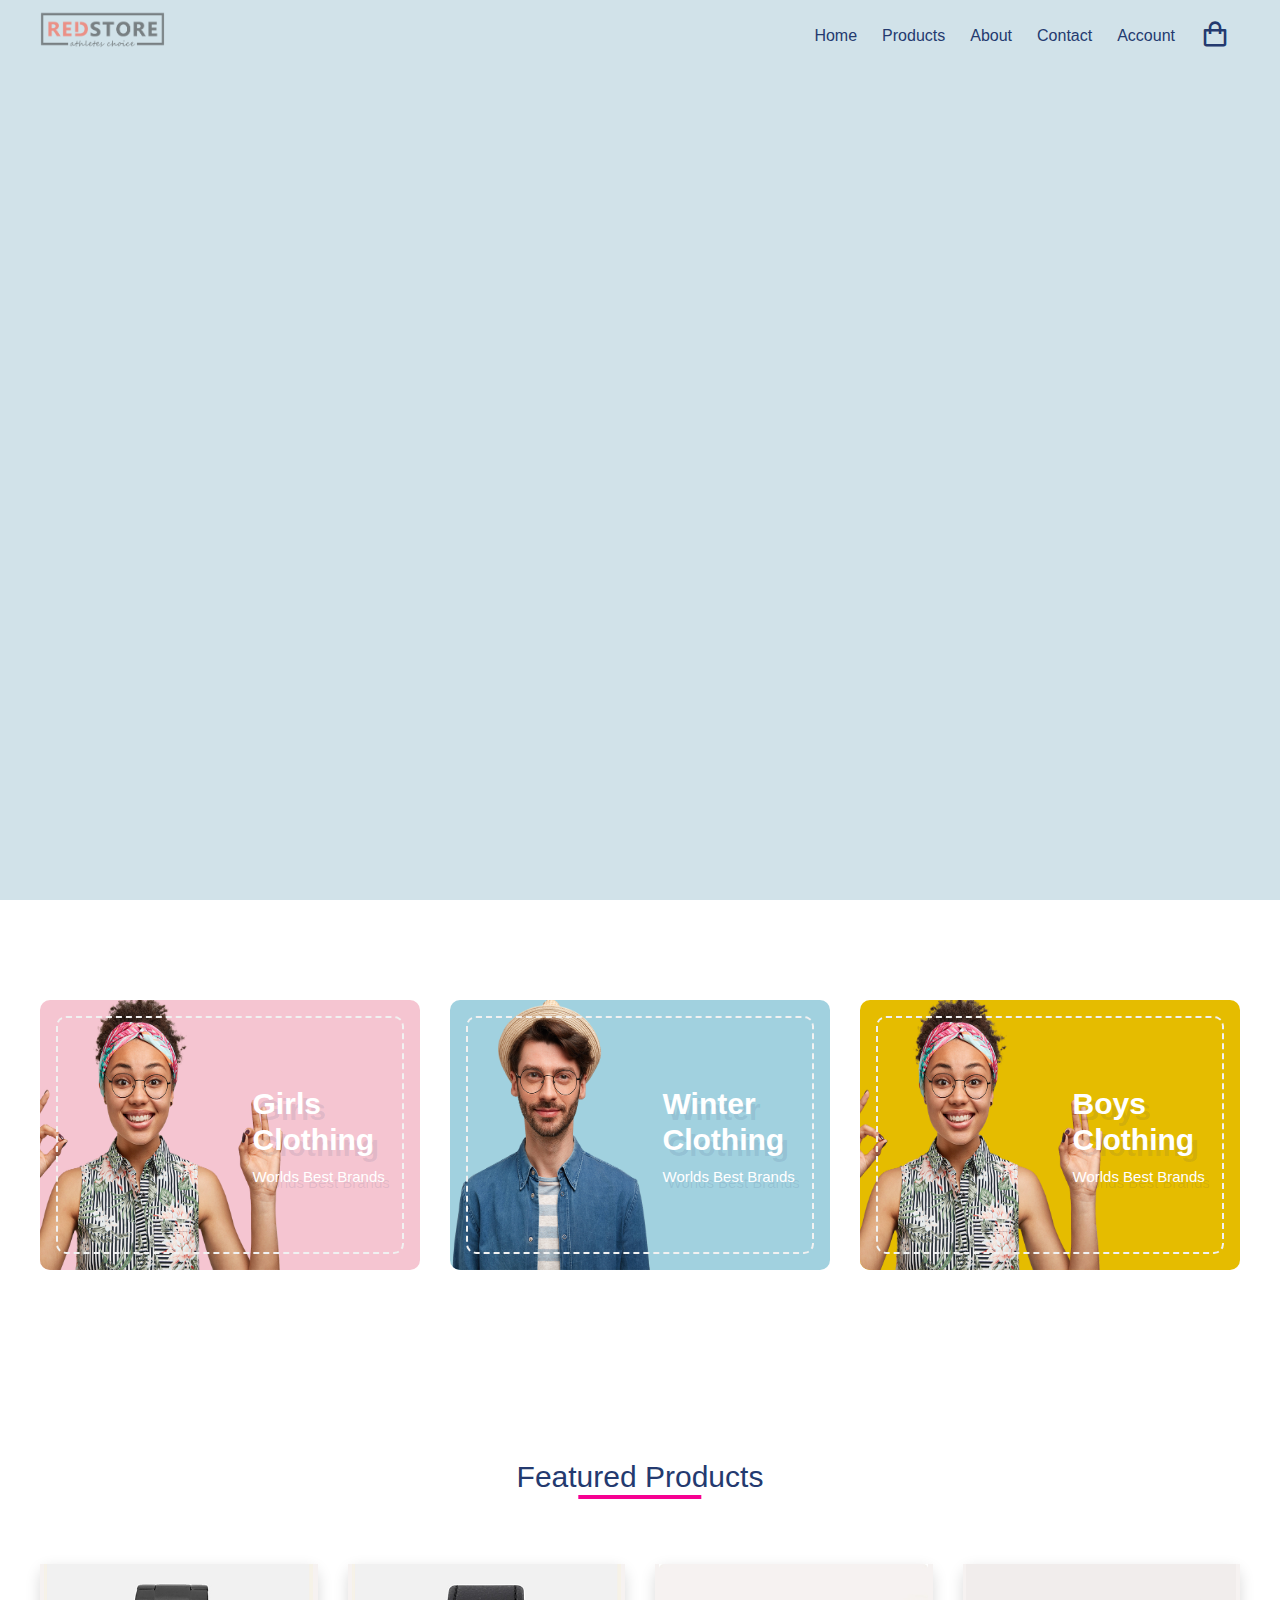
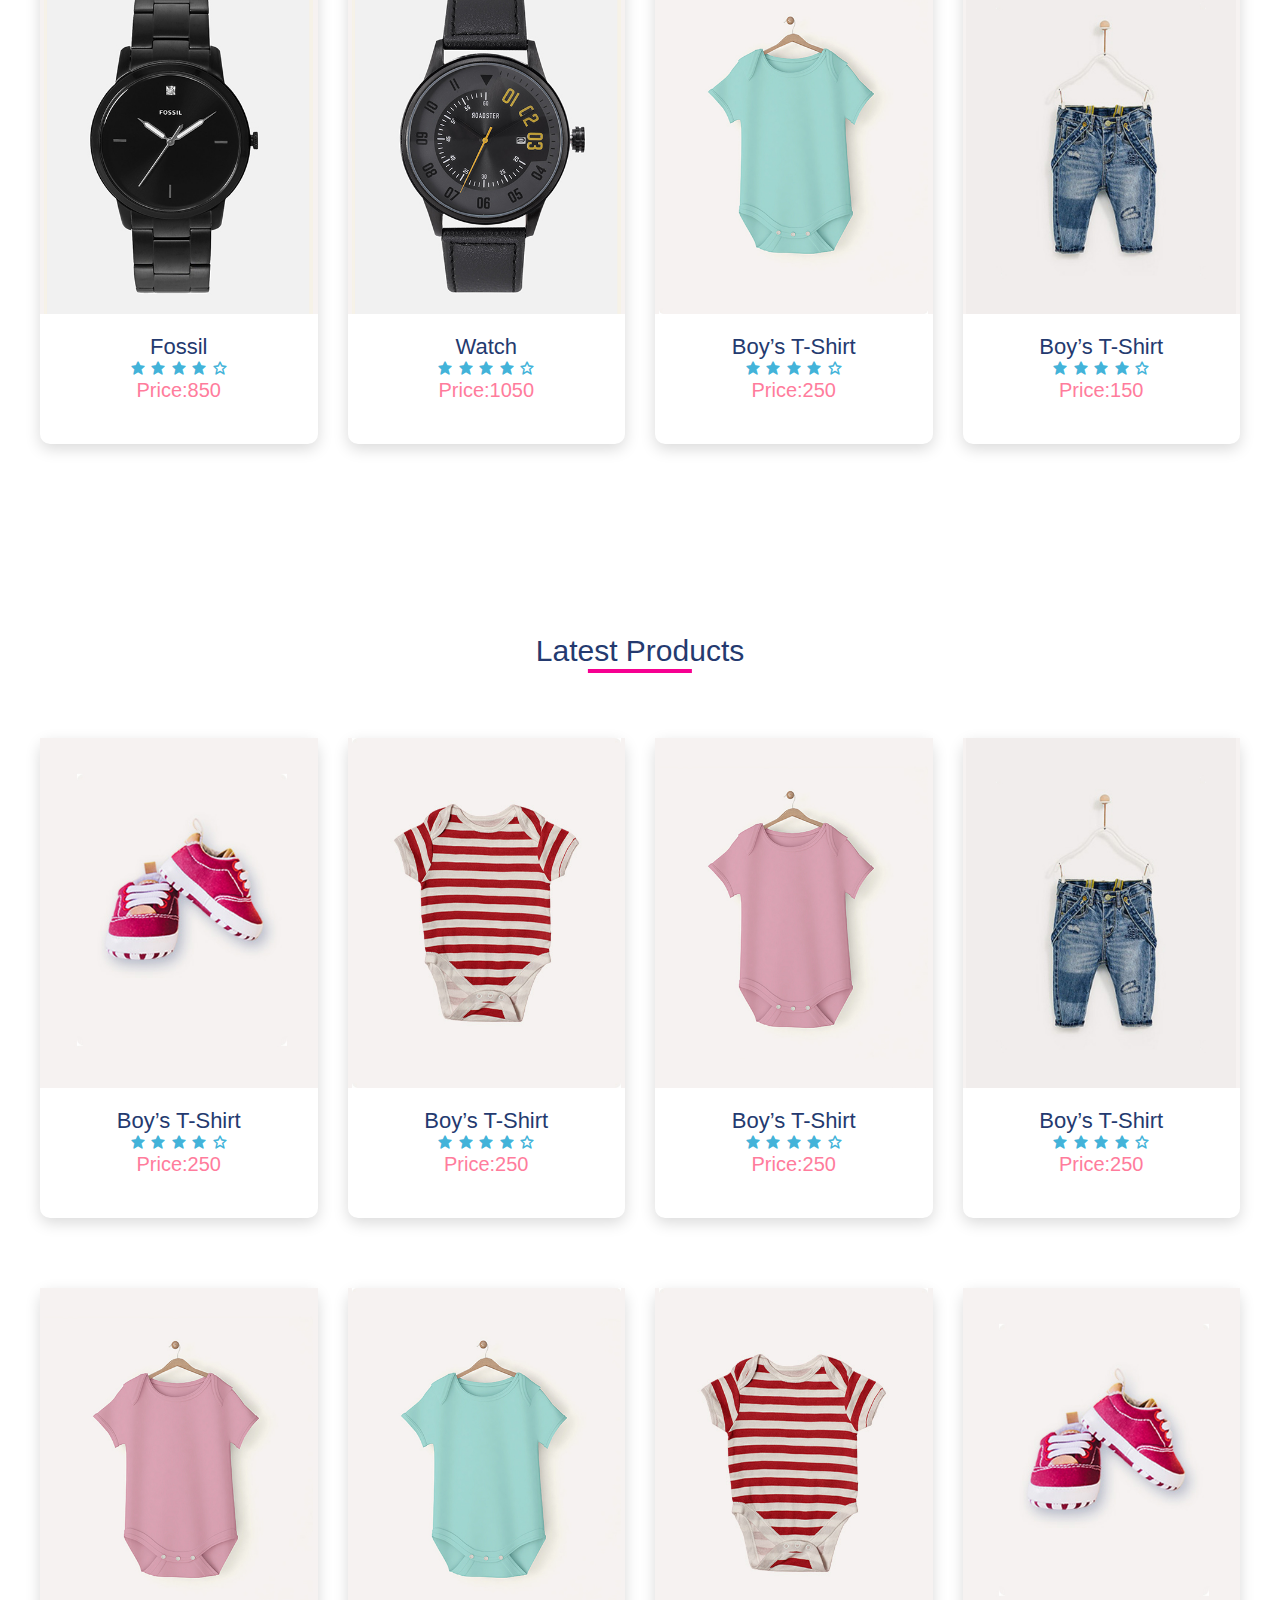
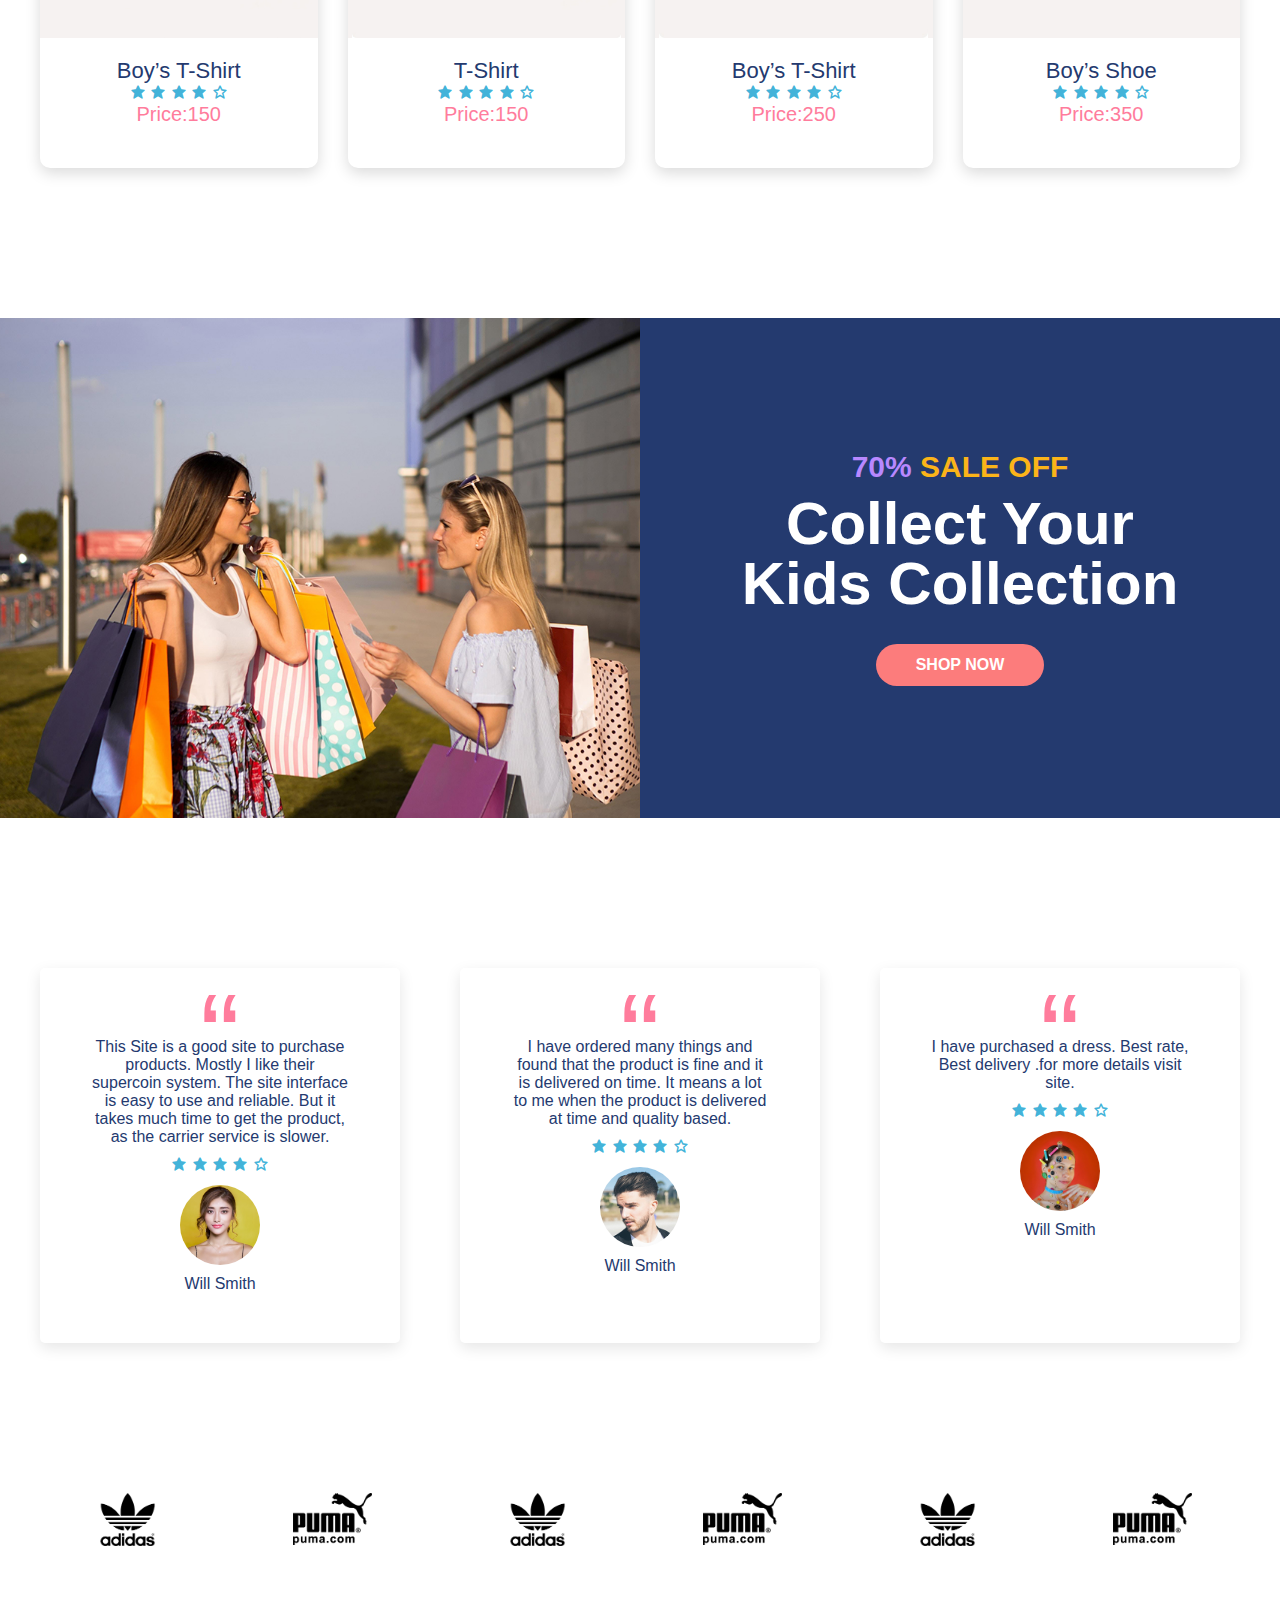
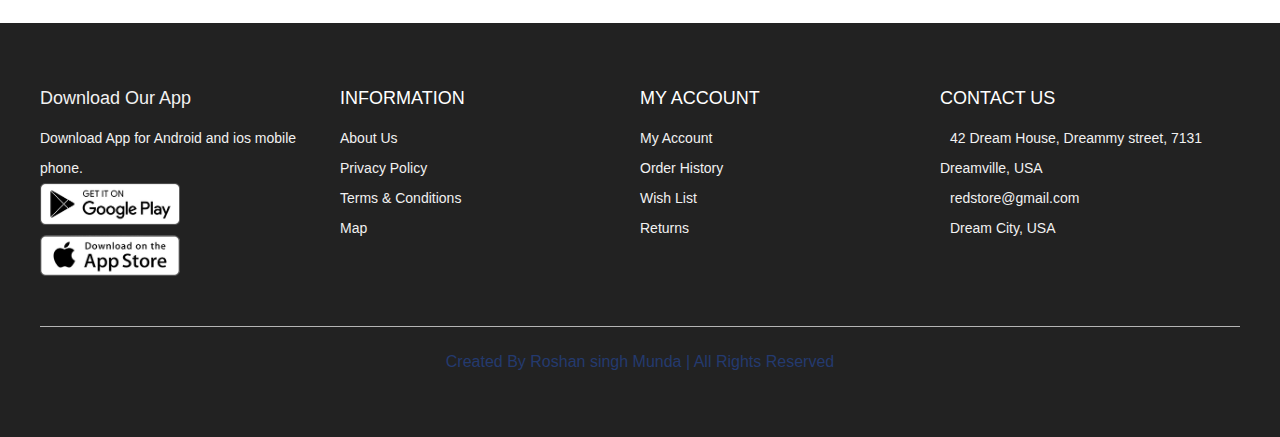
<file: index.html>
<!DOCTYPE html>
<html lang="en">

<head>
  <meta charset="UTF-8" />
  <meta name="viewport" content="width=device-width, initial-scale=1.0" />
  <!-- Favicon -->
  <link rel="shortcut icon" href="./images/favicon.ico" type="image/x-icon">
  <!-- Box icons -->
  <link rel="stylesheet" href="https://cdn.jsdelivr.net/npm/boxicons@latest/css/boxicons.min.css" />

  <!-- Custom StyleSheet -->
  <link rel="stylesheet" href="./css/styles.css" />
  <title>RedStore-Ecommerce Website</title>
</head>

<body>
  <!-- Header -->
  <header id="home" class="header">
    <!-- Navigation -->
    <nav class="nav">
      <div class="navigation container">
        <div class="logo">
          <a href="index.html"><img src="images/logo.png" width="125px"></a>
          
        </div>

        <div class="menu">
          <div class="top-nav">
            <div class="logo">
              <img src="images/logo.png" width="125px">
            </div>
            <div class="close">
              <i class="bx bx-x"></i>
            </div>
          </div>

          <ul class="nav-list">
            <li class="nav-item">
              <a href="#home" class="nav-link scroll-link">Home</a>
            </li>
            <li class="nav-item">
              <a href="product.html" class="nav-link">Products</a>
            </li>
            <li class="nav-item">
              <a href="#about" class="nav-link scroll-link">About</a>
            </li>
            <li class="nav-item">
              <a href="#contact" class="nav-link scroll-link">Contact</a>
            </li>
            <li class="nav-item">
              <a href="#account.html" class="nav-link">Account</a>
            </li>
            <li class="nav-item">
              <a href="cart.html" class="nav-link icon"><i class="bx bx-shopping-bag"></i></a>
            </li>
          </ul>
        </div>

        <a href="cart.html" class="cart-icon">
          <i class="bx bx-shopping-bag"></i>
        </a>

        <div class="hamburger">
          <i class="bx bx-menu"></i>
        </div>
      </div>
    </nav>

    <!-- Hero -->
    <img src="./images/banner-1.png" alt="" class="hero-img" />

    <div class="hero-content">
      <h2><span class="discount">65% </span> SALE OFF</h2>
      <h1>
        <span>Winter Vibes</span>
        <span>mode on</span>
      </h1>
      <a class="btn" href="#">shop now</a>
    </div>
  </header>

  <!-- Main -->
  <main>
    <section class="advert section">
      <div class="advert-center container">
        <div class="advert-box">
          <div class="dotted">
            <div class="content">
              <h2>
                Girls <br />
                Clothing
              </h2>
              <h4>Worlds Best Brands</h4>
            </div>
          </div>
          <img src="./images/advert1.png" alt="">
        </div>

        <div class="advert-box">
          <div class="dotted">
            <div class="content">
              <h2>
                Winter <br />
                Clothing
              </h2>
              <h4>Worlds Best Brands</h4>
            </div>
          </div>
          <img src="./images/advert2.png" alt="">
        </div>

        <div class="advert-box">
          <div class="dotted">
            <div class="content">
              <h2>
                Boys <br />
                Clothing
              </h2>
              <h4>Worlds Best Brands</h4>
            </div>
          </div>
          <img src="./images/advert3.png" alt="">
        </div>
      </div>
    </section>

    <!-- Featured -->
    <section class="section featured">
      <div class="title">
        <h1>Featured Products</h1>
      </div>

      <div class="product-center container">
        <div class="product">
          <div class="product-header">
            <img src="./images/product-8.jpg" alt="">
            <ul class="icons">
              <span><i class="bx bx-heart"></i></span>
              <span><i class="bx bx-shopping-bag"></i></span>
              <span><i class="bx bx-search"></i></span>
            </ul>
          </div>
          <div class="product-footer">
            <a href="#">
              <h3>Fossil</h3>
            </a>
            <div class="rating">
              <i class="bx bxs-star"></i>
              <i class="bx bxs-star"></i>
              <i class="bx bxs-star"></i>
              <i class="bx bxs-star"></i>
              <i class="bx bx-star"></i>
            </div>
            <h4 class="price">Price:850</h4>
          </div>
        </div>
        <div class="product">
          <div class="product-header">
            <img src="./images/product-9.jpg" alt="">
            <ul class="icons">
              <span><i class="bx bx-heart"></i></span>
              <span><i class="bx bx-shopping-bag"></i></span>
              <span><i class="bx bx-search"></i></span>
            </ul>
          </div>
          <div class="product-footer">
            <a href="#"><h3>Watch</h3></a>
            <div class="rating">
              <i class="bx bxs-star"></i>
              <i class="bx bxs-star"></i>
              <i class="bx bxs-star"></i>
              <i class="bx bxs-star"></i>
              <i class="bx bx-star"></i>
            </div>
            <h4 class="price">Price:1050</h4>
          </div>
        </div>
        <div class="product">
          <div class="product-header">
            <img src="./images/pic3.jpg" alt="">
            <ul class="icons">
              <span><i class="bx bx-heart"></i></span>
              <span><i class="bx bx-shopping-bag"></i></span>
              <span><i class="bx bx-search"></i></span>
            </ul>
          </div>
          <div class="product-footer">
            <a href="#"><h3>Boy’s T-Shirt</h3></a>
            <div class="rating">
              <i class="bx bxs-star"></i>
              <i class="bx bxs-star"></i>
              <i class="bx bxs-star"></i>
              <i class="bx bxs-star"></i>
              <i class="bx bx-star"></i>
            </div>
            <h4 class="price">Price:250</h4>
          </div>
        </div>
        <div class="product">
          <div class="product-header">
            <img src="./images/pic4.jpg" alt="">

            <ul class="icons">
              <span><i class="bx bx-heart"></i></span>
              <span><i class="bx bx-shopping-bag"></i></span>
              <span><i class="bx bx-search"></i></span>
            </ul>
          </div>
          <div class="product-footer">
            <a href="#"><h3>Boy’s T-Shirt</h3></a>
            <div class="rating">
              <i class="bx bxs-star"></i>
              <i class="bx bxs-star"></i>
              <i class="bx bxs-star"></i>
              <i class="bx bxs-star"></i>
              <i class="bx bx-star"></i>
            </div>
            <h4 class="price">Price:150</h4>
          </div>
        </div>
      </div>
    </section>

    <!--Latest -->
    <section class="section featured">
      <div class="title">
        <h1>Latest Products</h1>
      </div>

      <div class="product-center container">
        <div class="product">
          <div class="product-header">
            <img src="./images/pic5.jpg" alt="">

            <ul class="icons">
              <span><i class="bx bx-heart"></i></span>
              <span><i class="bx bx-shopping-bag"></i></span>
              <span><i class="bx bx-search"></i></span>
            </ul>
          </div>
          <div class="product-footer">
            <a href="#"><h3>Boy’s T-Shirt</h3></a>
            <div class="rating">
              <i class="bx bxs-star"></i>
              <i class="bx bxs-star"></i>
              <i class="bx bxs-star"></i>
              <i class="bx bxs-star"></i>
              <i class="bx bx-star"></i>
            </div>
            <h4 class="price">Price:250</h4>
          </div>
        </div>
        <div class="product">
          <div class="product-header">
            <img src="./images/pic2.jpg" alt="">

            <ul class="icons">
              <span><i class="bx bx-heart"></i></span>
              <span><i class="bx bx-shopping-bag"></i></span>
              <span><i class="bx bx-search"></i></span>
            </ul>
          </div>
          <div class="product-footer">
            <a href="#"><h3>Boy’s T-Shirt</h3></a>
            <div class="rating">
              <i class="bx bxs-star"></i>
              <i class="bx bxs-star"></i>
              <i class="bx bxs-star"></i>
              <i class="bx bxs-star"></i>
              <i class="bx bx-star"></i>
            </div>
            <h4 class="price">Price:250</h4>
          </div>
        </div>
        <div class="product">
          <div class="product-header">
            <img src="./images/pic1.jpg" alt="">

            <ul class="icons">
              <span><i class="bx bx-heart"></i></span>
              <span><i class="bx bx-shopping-bag"></i></span>
              <span><i class="bx bx-search"></i></span>
            </ul>
          </div>
          <div class="product-footer">
            <a href="#"><h3>Boy’s T-Shirt</h3></a>
            <div class="rating">
              <i class="bx bxs-star"></i>
              <i class="bx bxs-star"></i>
              <i class="bx bxs-star"></i>
              <i class="bx bxs-star"></i>
              <i class="bx bx-star"></i>
            </div>
            <h4 class="price">Price:250</h4>
          </div>
        </div>
        <div class="product">
          <div class="product-header">
            <img src="./images/pic4.jpg" alt="">

            <ul class="icons">
              <span><i class="bx bx-heart"></i></span>
              <span><i class="bx bx-shopping-bag"></i></span>
              <span><i class="bx bx-search"></i></span>
            </ul>
          </div>
          <div class="product-footer">
            <a href="#"><h3>Boy’s T-Shirt</h3></a>
            <div class="rating">
              <i class="bx bxs-star"></i>
              <i class="bx bxs-star"></i>
              <i class="bx bxs-star"></i>
              <i class="bx bxs-star"></i>
              <i class="bx bx-star"></i>
            </div>
            <h4 class="price">Price:250</h4>
          </div>
        </div>
        <div class="product">
          <div class="product-header">
            <img src="./images/pic1.jpg" alt="">

            <ul class="icons">
              <span><i class="bx bx-heart"></i></span>
              <span><i class="bx bx-shopping-bag"></i></span>
              <span><i class="bx bx-search"></i></span>
            </ul>
          </div>
          <div class="product-footer">
            <a href="#"><h3>Boy’s T-Shirt</h3></a>
            <div class="rating">
              <i class="bx bxs-star"></i>
              <i class="bx bxs-star"></i>
              <i class="bx bxs-star"></i>
              <i class="bx bxs-star"></i>
              <i class="bx bx-star"></i>
            </div>
            <h4 class="price">Price:150</h4>
          </div>
        </div>
        <div class="product">
          <div class="product-header">
            <img src="./images/pic3.jpg" alt="">

            <ul class="icons">
              <span><i class="bx bx-heart"></i></span>
              <span><i class="bx bx-shopping-bag"></i></span>
              <span><i class="bx bx-search"></i></span>
            </ul>
          </div>
          <div class="product-footer">
            <a href="#"><h3> T-Shirt</h3></a>
            <div class="rating">
              <i class="bx bxs-star"></i>
              <i class="bx bxs-star"></i>
              <i class="bx bxs-star"></i>
              <i class="bx bxs-star"></i>
              <i class="bx bx-star"></i>
            </div>
            <h4 class="price">Price:150</h4>
          </div>
        </div>
        <div class="product">
          <div class="product-header">
            <img src="./images/pic2.jpg" alt="">

            <ul class="icons">
              <span><i class="bx bx-heart"></i></span>
              <span><i class="bx bx-shopping-bag"></i></span>
              <span><i class="bx bx-search"></i></span>
            </ul>
          </div>
          <div class="product-footer">
            <a href="#"><h3>Boy’s T-Shirt</h3></a>
            <div class="rating">
              <i class="bx bxs-star"></i>
              <i class="bx bxs-star"></i>
              <i class="bx bxs-star"></i>
              <i class="bx bxs-star"></i>
              <i class="bx bx-star"></i>
            </div>
            <h4 class="price">Price:250</h4>
          </div>
        </div>
        <div class="product">
          <div class="product-header">
            <img src="./images/pic5.jpg" alt="">

            <ul class="icons">
              <span><i class="bx bx-heart"></i></span>
              <span><i class="bx bx-shopping-bag"></i></span>
              <span><i class="bx bx-search"></i></span>
            </ul>
          </div>
          <div class="product-footer">
            <a href="#"><h3>Boy’s Shoe</h3></a>
            <div class="rating">
              <i class="bx bxs-star"></i>
              <i class="bx bxs-star"></i>
              <i class="bx bxs-star"></i>
              <i class="bx bxs-star"></i>
              <i class="bx bx-star"></i>
            </div>
            <h4 class="price">Price:350</h4>
          </div>
        </div>
      </div>
    </section>

    <!-- Product Banner -->
    <section class="section">
      <div class="product-banner">
        <div class="left">
          <img src="./images/test.jpg" alt="" />
        </div>
        <div class="right">
          <div class="content">
            <h2><span class="discount">70% </span> SALE OFF</h2>
            <h1>
              <span>Collect Your</span>
              <span>Kids Collection</span>
            </h1>
            <a class="btn" href="#">shop now</a>
          </div>
        </div>
      </div>
    </section>

    <!-- Testimonials -->
    <section class="section">
      <div class="testimonial-center container">
        <div class="testimonial">
          <span>&ldquo;</span>
          <p>
            This Site is a good site to purchase products. Mostly I like their supercoin system. The site interface is easy to use and reliable. But it takes much time to get the product, as the carrier service is slower.
          </p>
          <div class="rating">
            <i class="bx bxs-star"></i>
            <i class="bx bxs-star"></i>
            <i class="bx bxs-star"></i>
            <i class="bx bxs-star"></i>
            <i class="bx bx-star"></i>
          </div>
          <div class="img-cover">
            <img src="./images/profile1.jpg" alt="" />
          </div>
          <h4>Will Smith</h4>
        </div>
        <div class="testimonial">
          <span>&ldquo;</span>
          <p>
             I have ordered many things and found that the product is fine and it is delivered on time. It means a lot to me when the product is delivered at time and quality based.
          </p>
          <div class="rating">
            <i class="bx bxs-star"></i>
            <i class="bx bxs-star"></i>
            <i class="bx bxs-star"></i>
            <i class="bx bxs-star"></i>
            <i class="bx bx-star"></i>
          </div>
          <div class="img-cover">
            <img src="./images/profile2.jpg" alt="" />
          </div>
          <h4>Will Smith</h4>
        </div>
        <div class="testimonial">
          <span>&ldquo;</span>
          <p>
            I have purchased a dress. Best rate, Best delivery .for more details visit site.
          </p>
          <div class="rating">
            <i class="bx bxs-star"></i>
            <i class="bx bxs-star"></i>
            <i class="bx bxs-star"></i>
            <i class="bx bxs-star"></i>
            <i class="bx bx-star"></i>
          </div>
          <div class="img-cover">
            <img src="./images/profile3.jpg" alt="" />
          </div>
          <h4>Will Smith</h4>
        </div>
      </div>
    </section>

    <!-- Brands -->
    <section class="section">
      <div class="brands-center container">
        <div class="brand">
          <img src="./images/brand1.png" alt="" />
        </div>
        <div class="brand">
          <img src="./images/brand2.png" alt="" />
        </div>
        <div class="brand">
          <img src="./images/brand1.png" alt="" />
        </div>
        <div class="brand">
          <img src="./images/brand2.png" alt="" />
        </div>
        <div class="brand">
          <img src="./images/brand1.png" alt="" />
        </div>
        <div class="brand">
          <img src="./images/brand2.png" alt="" />
        </div>
      </div>
    </section>
  </main>

  <!-- Footer -->
  <footer id="footer" class="section footer">
    <div class="container">
      <div class="footer-container">
        <div class="footer-center">
          <div class="footer-col-1">
            <h3>Download Our App</h3>
            <p>Download App for Android and ios mobile phone.</p>
            <div class="app-logo">
              <a href=""><img src="images/play-store.png"></a>
              <a href=""><img src="images/app-store.png"></a>
              
            </div>
          </div>
        </div>
        <div class="footer-center">
          <h3>INFORMATION</h3>
          <a href="#">About Us</a>
          <a href="#">Privacy Policy</a>
          <a href="#">Terms & Conditions</a>
          <a href="#"> Map</a>
        </div>
        <div class="footer-center">
          <h3>MY ACCOUNT</h3>
          <a href="#">My Account</a>
          <a href="#">Order History</a>
          <a href="#">Wish List</a>
          <a href="#">Returns</a>
        </div>
        <div class="footer-center">
          <h3>CONTACT US</h3>
          <div>
            <span>
              <i class="fas fa-map-marker-alt"></i>
            </span>
            42 Dream House, Dreammy street, 7131 Dreamville, USA
          </div>
          <div>
            <span>
              <i class="far fa-envelope"></i>
            </span>
            redstore@gmail.com
          </div>
          
          <div>
            <span>
              <i class="far fa-paper-plane"></i>
            </span>
            Dream City, USA
          </div>
        </div>
      </div>
      <hr>
      <p class="copyright">Created By Roshan singh Munda | All Rights Reserved</p>
    </div>
    </div>
  </footer>
  <!-- End Footer -->

  <!-- GSAP -->
  <script src="https://cdnjs.cloudflare.com/ajax/libs/gsap/3.5.1/gsap.min.js"></script>
  <!-- Custom Script -->
  <script src="./js/index.js"></script>
</body>

</html>
</file>
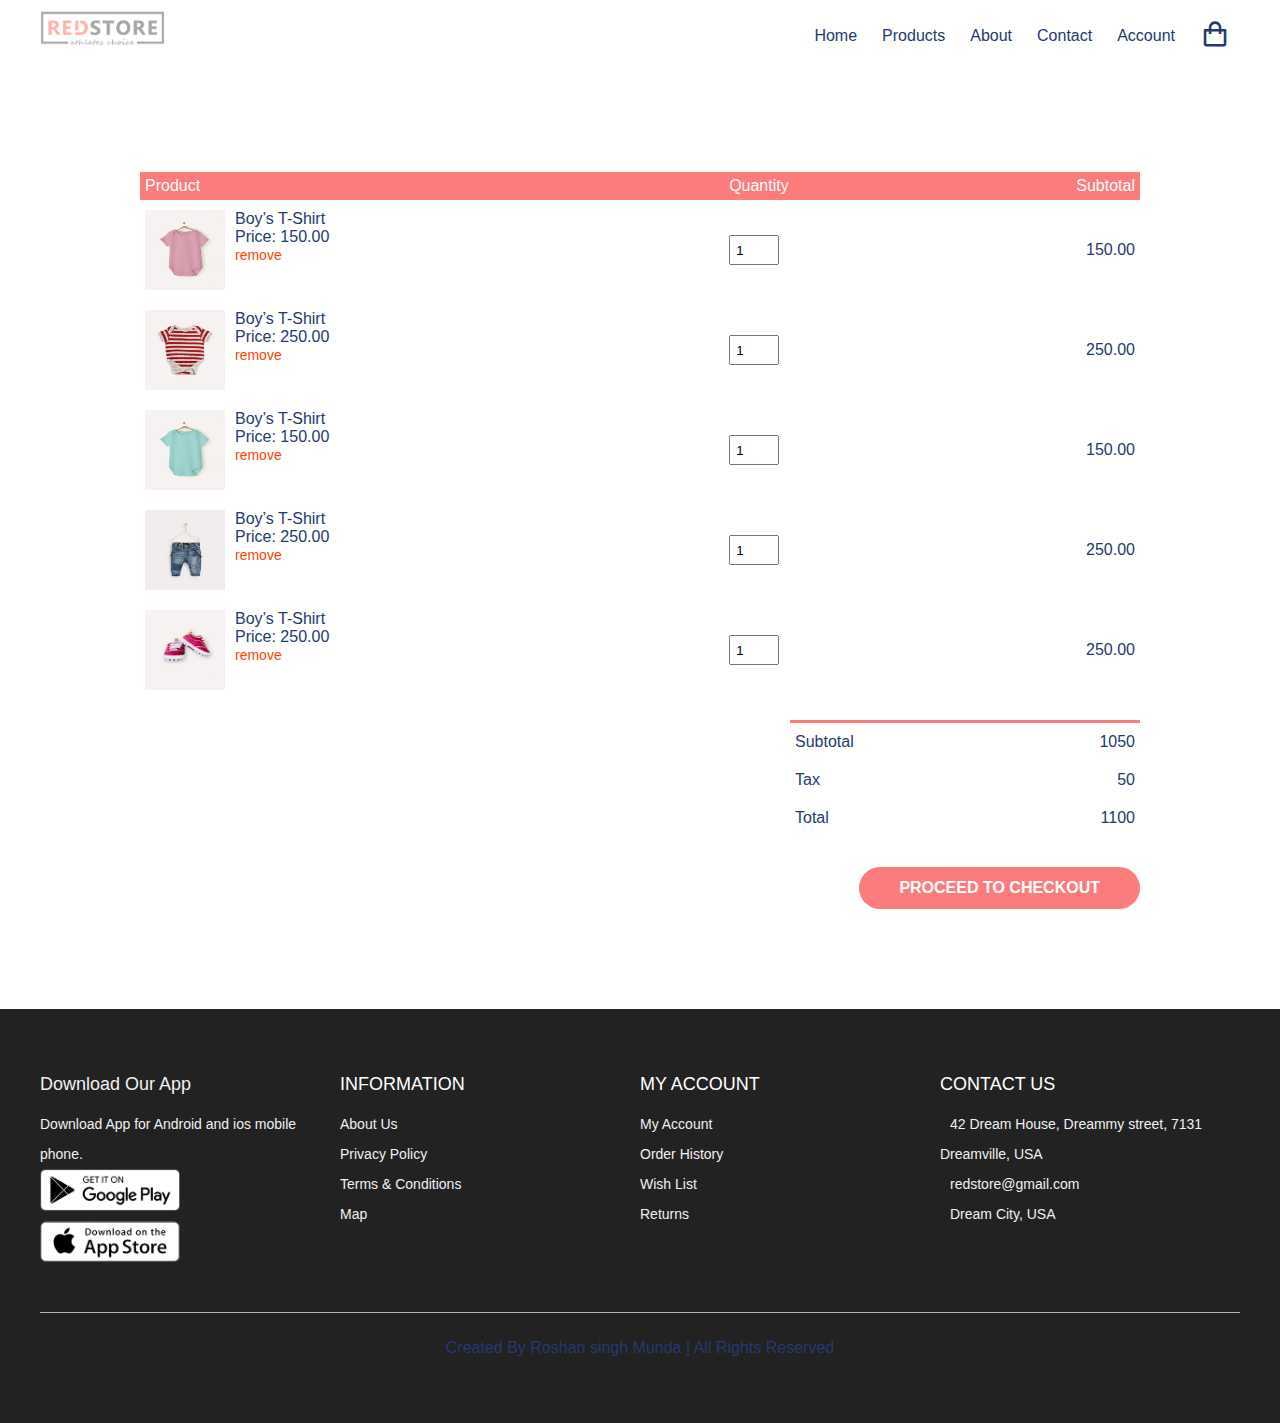
<file: cart.html>
<!DOCTYPE html>
<html lang="en">

<head>
  <meta charset="UTF-8" />
  <meta name="viewport" content="width=device-width, initial-scale=1.0" />
  <!-- Favicon -->
  <link rel="shortcut icon" href="./images/favicon.ico" type="image/x-icon">

  <!-- Box icons -->
  <link rel="stylesheet" href="https://cdn.jsdelivr.net/npm/boxicons@latest/css/boxicons.min.css" />

  <!-- Custom StyleSheet -->
  <link rel="stylesheet" href="./css/styles.css" />
  <title>Your Cart</title>
</head>

<body>
  <!-- Navigation -->
  <nav class="nav">
    <div class="navigation container">
      <div class="logo">
        <a href="index.html"><img src="images/logo.png" width="125px"></a>
        
      </div>

      <div class="menu">
        <div class="top-nav">
          <div class="logo">
            <img src="images/logo.png" width="125px">
          </div>
          <div class="close">
            <i class="bx bx-x"></i>
          </div>
        </div>

        <ul class="nav-list">
          <li class="nav-item">
            <a href="index.html" class="nav-link">Home</a>
          </li>
          <li class="nav-item">
            <a href="product.html" class="nav-link">Products</a>
          </li>
          <li class="nav-item">
            <a href="#about" class="nav-link">About</a>
          </li>
          <li class="nav-item">
            <a href="#contact" class="nav-link">Contact</a>
          </li>
          <li class="nav-item">
            <a href="#contact" class="nav-link">Account</a>
          </li>
          <li class="nav-item">
            <a href="cart.html" class="nav-link icon"><i class="bx bx-shopping-bag"></i></a>
          </li>
        </ul>
      </div>

      <a href="cart.html" class="cart-icon">
        <i class="bx bx-shopping-bag"></i>
      </a>

      <div class="hamburger">
        <i class="bx bx-menu"></i>
      </div>
    </div>
  </nav>

  <!-- Cart Items -->
  <div class="container-md cart">
    <table>
      <tr>
        <th>Product</th>
        <th>Quantity</th>
        <th>Subtotal</th>
      </tr>
      <tr>
        <td>
          <div class="cart-info">
            <img src="./images/pic1.jpg" alt="">
            <div>
              <p>Boy’s T-Shirt</p>
              <span>Price: 150.00</span>
              <br />
              <a href="#">remove</a>
            </div>
          </div>
        </td>
        <td><input type="number" value="1" min="1"></td>
        <td>150.00</td>
      </tr>
      <tr>
        <td>
          <div class="cart-info">
            <img src="./images/pic2.jpg" alt="">
            <div>
              <p>Boy’s T-Shirt</p>
              <span>Price: 250.00</span>
              <br />
              <a href="#">remove</a>
            </div>
          </div>
        </td>
        <td><input type="number" value="1" min="1"></td>
        <td>250.00</td>
      </tr>
      <tr>
        <td>
          <div class="cart-info">
            <img src="./images/pic3.jpg" alt="">
            <div>
              <p>Boy’s T-Shirt</p>
              <span>Price: 150.00</span>
              <br />
              <a href="#">remove</a>
            </div>
          </div>
        </td>
        <td><input type="number" value="1" min="1"></td>
        <td>150.00</td>
      </tr>
      <tr>
        <td>
          <div class="cart-info">
            <img src="./images/pic4.jpg" alt="">
            <div>
              <p>Boy’s T-Shirt</p>
              <span>Price: 250.00</span>
              <br />
              <a href="#">remove</a>
            </div>
          </div>
        </td>
        <td><input type="number" value="1" min="1"></td>
        <td>250.00</td>
      </tr>
      <tr>
        <td>
          <div class="cart-info">
            <img src="./images/pic5.jpg" alt="">
            <div>
              <p>Boy’s T-Shirt</p>
              <span>Price: 250.00</span>
              <br />
              <a href="#">remove</a>
            </div>
          </div>
        </td>
        <td><input type="number" value="1" min="1"></td>
        <td>250.00</td>
      </tr>
    </table>

    <div class="total-price">
      <table>
        <tr>
          <td>Subtotal</td>
          <td>1050</td>
        </tr>
        <tr>
          <td>Tax</td>
          <td>50</td>
        </tr>
        <tr>
          <td>Total</td>
          <td>1100</td>
        </tr>
      </table>
      <a href="#" class="checkout btn">Proceed To Checkout</a>

    </div>

  </div>



  <!-- Footer -->
  <footer id="footer" class="section footer">
    <div class="container">
      <div class="footer-container">
        <div class="footer-center">
          <div class="footer-col-1">
            <h3>Download Our App</h3>
            <p>Download App for Android and ios mobile phone.</p>
            <div class="app-logo">
              <a href=""><img src="images/play-store.png"></a>
              <a href=""><img src="images/app-store.png"></a>
              
            </div>
          </div>
        </div>
        <div class="footer-center">
          <h3>INFORMATION</h3>
          <a href="#">About Us</a>
          <a href="#">Privacy Policy</a>
          <a href="#">Terms & Conditions</a>
          <a href="#"> Map</a>
        </div>
        <div class="footer-center">
          <h3>MY ACCOUNT</h3>
          <a href="#">My Account</a>
          <a href="#">Order History</a>
          <a href="#">Wish List</a>
          <a href="#">Returns</a>
        </div>
        <div class="footer-center">
          <h3>CONTACT US</h3>
          <div>
            <span>
              <i class="fas fa-map-marker-alt"></i>
            </span>
            42 Dream House, Dreammy street, 7131 Dreamville, USA
          </div>
          <div>
            <span>
              <i class="far fa-envelope"></i>
            </span>
            redstore@gmail.com
          </div>
          
          <div>
            <span>
              <i class="far fa-paper-plane"></i>
            </span>
            Dream City, USA
          </div>
        </div>
      </div>
      <hr>
      <p class="copyright">Created By Roshan singh Munda | All Rights Reserved</p>
    </div>
    </div>
  </footer>
  
  <!-- End Footer -->

  <!-- GSAP -->
  <script src="https://cdnjs.cloudflare.com/ajax/libs/gsap/3.5.1/gsap.min.js"></script>
  <!-- Custom Script -->
  <script src="./js/index.js"></script>
</body>

</html>
</file>
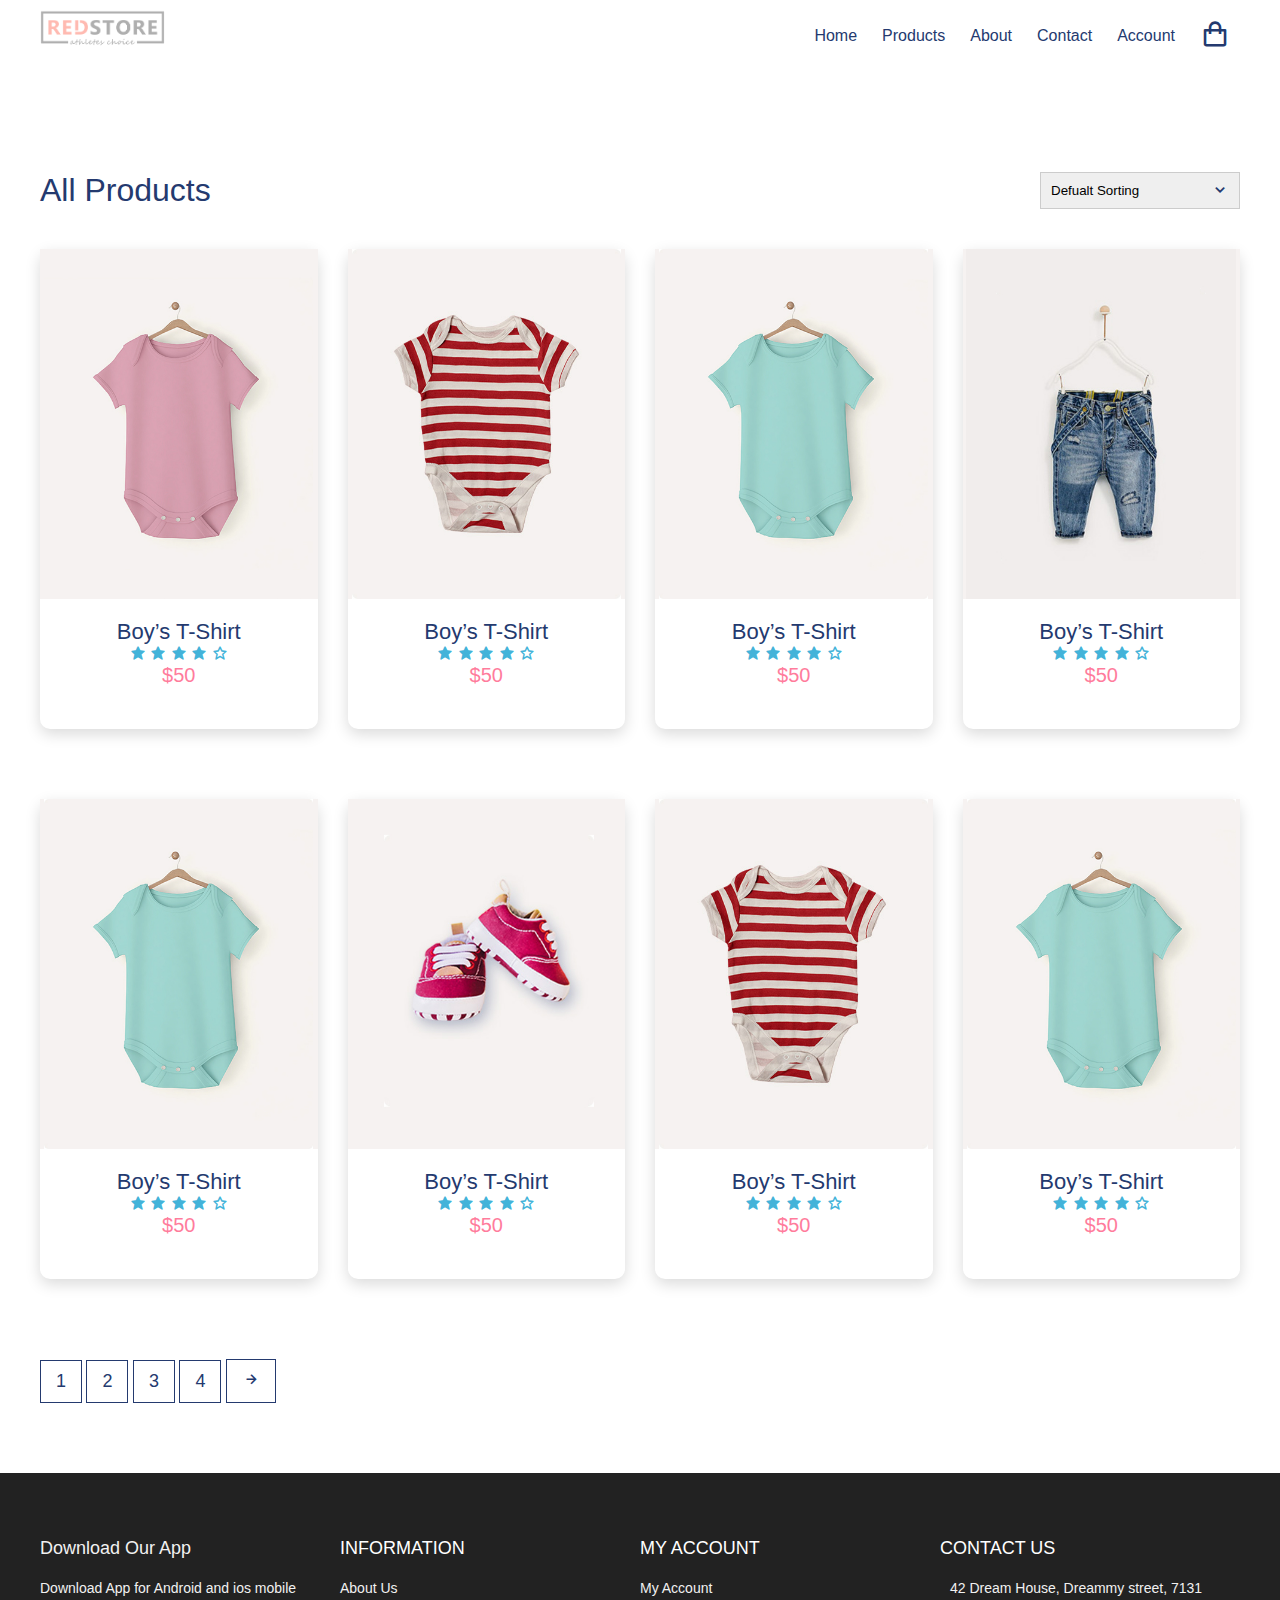
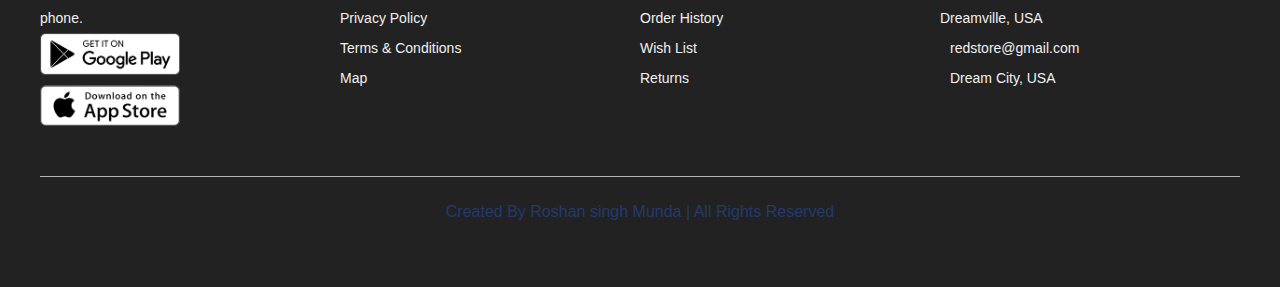
<file: product.html>
<!DOCTYPE html>
<html lang="en">

<head>
    <meta charset="UTF-8" />
    <meta name="viewport" content="width=device-width, initial-scale=1.0" />
    <!-- Favicon -->
    <link rel="shortcut icon" href="./images/favicon.ico" type="image/x-icon">

    <!-- Box icons -->
    <link rel="stylesheet" href="https://cdn.jsdelivr.net/npm/boxicons@latest/css/boxicons.min.css" />

    <!-- Custom StyleSheet -->
    <link rel="stylesheet" href="./css/styles.css" />
    <title>Boy’s T-Shirt</title>
</head>

<body>
    <!-- Navigation -->
    <nav class="nav">
        <div class="navigation container">
            <div class="logo">
                <a href="index.html"><img src="images/logo.png" width="125px"></a>
                
            </div>

            <div class="menu">
                <div class="top-nav">
                    <div class="logo">
                        <img src="images/logo.png" width="125px">
                    </div>
                    <div class="close">
                        <i class="bx bx-x"></i>
                    </div>
                </div>

                <ul class="nav-list">
                    <li class="nav-item">
                        <a href="index.html" class="nav-link">Home</a>
                    </li>
                    <li class="nav-item">
                        <a href="product.html" class="nav-link">Products</a>
                    </li>
                    <li class="nav-item">
                        <a href="#about" class="nav-link">About</a>
                    </li>
                    <li class="nav-item">
                        <a href="#contact" class="nav-link">Contact</a>
                    </li>
                    <li class="nav-item">
                        <a href="account.html" class="nav-link">Account</a>
                    </li>
                    <li class="nav-item">
                        <a href="cart.html" class="nav-link icon"><i class="bx bx-shopping-bag"></i></a>
                    </li>
                </ul>
            </div>

            <a href="cart.html" class="cart-icon">
                <i class="bx bx-shopping-bag"></i>
            </a>

            <div class="hamburger">
                <i class="bx bx-menu"></i>
            </div>
        </div>
    </nav>

    <!-- All Products -->
    <section class="section all-products" id="products">
        <div class="top container">
            <h1>All Products</h1>
            <form>
                <select>
                    <option value="1">Defualt Sorting</option>
                    <option value="2">Sort By Price</option>
                    <option value="3">Sort By Popularity</option>
                    <option value="4">Sort By Sale</option>
                    <option value="5">Sort By Rating</option>
                </select>
                <span><i class='bx bx-chevron-down'></i></span>
            </form>
        </div>

        <div class="product-center container">
            <div class="product">
                <div class="product-header">
                    <img src="./images/pic1.jpg" alt="">
                    <ul class="icons">
                        <span><i class="bx bx-heart"></i></span>
                        <a href="cart.html"> <span><i class="bx bx-shopping-bag"></i></span>
                        </a>
                        <span><i class="bx bx-search"></i></span>
                    </ul>
                </div>
                <div class="product-footer">
                    <a href="product-details.html">
                        <h3>Boy’s T-Shirt</h3>
                    </a>
                    <div class="rating">
                        <i class="bx bxs-star"></i>
                        <i class="bx bxs-star"></i>
                        <i class="bx bxs-star"></i>
                        <i class="bx bxs-star"></i>
                        <i class="bx bx-star"></i>
                    </div>
                    <h4 class="price">$50</h4>
                </div>
            </div>
            <div class="product">
                <div class="product-header">
                    <img src="./images/pic2.jpg" alt="">

                    <ul class="icons">
                        <span><i class="bx bx-heart"></i></span>
                        <span><i class="bx bx-shopping-bag"></i></span>
                        <span><i class="bx bx-search"></i></span>
                    </ul>
                </div>
                <div class="product-footer">
                    <h3>Boy’s T-Shirt</h3>
                    <div class="rating">
                        <i class="bx bxs-star"></i>
                        <i class="bx bxs-star"></i>
                        <i class="bx bxs-star"></i>
                        <i class="bx bxs-star"></i>
                        <i class="bx bx-star"></i>
                    </div>
                    <h4 class="price">$50</h4>
                </div>
            </div>
            <div class="product">
                <div class="product-header">
                    <img src="./images/pic3.jpg" alt="">

                    <ul class="icons">
                        <span><i class="bx bx-heart"></i></span>
                        <span><i class="bx bx-shopping-bag"></i></span>
                        <span><i class="bx bx-search"></i></span>
                    </ul>
                </div>
                <div class="product-footer">
                    <h3>Boy’s T-Shirt</h3>
                    <div class="rating">
                        <i class="bx bxs-star"></i>
                        <i class="bx bxs-star"></i>
                        <i class="bx bxs-star"></i>
                        <i class="bx bxs-star"></i>
                        <i class="bx bx-star"></i>
                    </div>
                    <h4 class="price">$50</h4>
                </div>
            </div>
            <div class="product">
                <div class="product-header">
                    <img src="./images/pic4.jpg" alt="">

                    <ul class="icons">
                        <span><i class="bx bx-heart"></i></span>
                        <span><i class="bx bx-shopping-bag"></i></span>
                        <span><i class="bx bx-search"></i></span>
                    </ul>
                </div>
                <div class="product-footer">
                    <h3>Boy’s T-Shirt</h3>
                    <div class="rating">
                        <i class="bx bxs-star"></i>
                        <i class="bx bxs-star"></i>
                        <i class="bx bxs-star"></i>
                        <i class="bx bxs-star"></i>
                        <i class="bx bx-star"></i>
                    </div>
                    <h4 class="price">$50</h4>
                </div>
            </div>
            <div class="product">
                <div class="product-header">
                    <img src="./images/pic3.jpg" alt="">

                    <ul class="icons">
                        <span><i class="bx bx-heart"></i></span>
                        <span><i class="bx bx-shopping-bag"></i></span>
                        <span><i class="bx bx-search"></i></span>
                    </ul>
                </div>
                <div class="product-footer">
                    <h3>Boy’s T-Shirt</h3>
                    <div class="rating">
                        <i class="bx bxs-star"></i>
                        <i class="bx bxs-star"></i>
                        <i class="bx bxs-star"></i>
                        <i class="bx bxs-star"></i>
                        <i class="bx bx-star"></i>
                    </div>
                    <h4 class="price">$50</h4>
                </div>
            </div>
            <div class="product">
                <div class="product-header">
                    <img src="./images/pic5.jpg" alt="">

                    <ul class="icons">
                        <span><i class="bx bx-heart"></i></span>
                        <span><i class="bx bx-shopping-bag"></i></span>
                        <span><i class="bx bx-search"></i></span>
                    </ul>
                </div>
                <div class="product-footer">
                    <h3>Boy’s T-Shirt</h3>
                    <div class="rating">
                        <i class="bx bxs-star"></i>
                        <i class="bx bxs-star"></i>
                        <i class="bx bxs-star"></i>
                        <i class="bx bxs-star"></i>
                        <i class="bx bx-star"></i>
                    </div>
                    <h4 class="price">$50</h4>
                </div>
            </div>
            <div class="product">
                <div class="product-header">
                    <img src="./images/pic2.jpg" alt="">

                    <ul class="icons">
                        <span><i class="bx bx-heart"></i></span>
                        <span><i class="bx bx-shopping-bag"></i></span>
                        <span><i class="bx bx-search"></i></span>
                    </ul>
                </div>
                <div class="product-footer">
                    <h3>Boy’s T-Shirt</h3>
                    <div class="rating">
                        <i class="bx bxs-star"></i>
                        <i class="bx bxs-star"></i>
                        <i class="bx bxs-star"></i>
                        <i class="bx bxs-star"></i>
                        <i class="bx bx-star"></i>
                    </div>
                    <h4 class="price">$50</h4>
                </div>
            </div>
            <div class="product">
                <div class="product-header">
                    <img src="./images/pic3.jpg" alt="">

                    <ul class="icons">
                        <span><i class="bx bx-heart"></i></span>
                        <span><i class="bx bx-shopping-bag"></i></span>
                        <span><i class="bx bx-search"></i></span>
                    </ul>
                </div>
                <div class="product-footer">
                    <h3>Boy’s T-Shirt</h3>
                    <div class="rating">
                        <i class="bx bxs-star"></i>
                        <i class="bx bxs-star"></i>
                        <i class="bx bxs-star"></i>
                        <i class="bx bxs-star"></i>
                        <i class="bx bx-star"></i>
                    </div>
                    <h4 class="price">$50</h4>
                </div>
            </div>
        </div>
    </section>

    <section class="pagination">
        <div class=" container">
            <span>1</span>
            <span>2</span>
            <span>3</span>
            <span>4</span>
            <span><i class='bx bx-right-arrow-alt'></i></span>
        </div>
    </section>



    <!-- Footer -->
    <footer id="footer" class="section footer">
    <div class="container">
      <div class="footer-container">
        <div class="footer-center">
          <div class="footer-col-1">
            <h3>Download Our App</h3>
            <p>Download App for Android and ios mobile phone.</p>
            <div class="app-logo">
              <a href=""><img src="images/play-store.png"></a>
              <a href=""><img src="images/app-store.png"></a>
              
            </div>
          </div>
        </div>
        <div class="footer-center">
          <h3>INFORMATION</h3>
          <a href="#">About Us</a>
          <a href="#">Privacy Policy</a>
          <a href="#">Terms & Conditions</a>
          <a href="#"> Map</a>
        </div>
        <div class="footer-center">
          <h3>MY ACCOUNT</h3>
          <a href="#">My Account</a>
          <a href="#">Order History</a>
          <a href="#">Wish List</a>
          <a href="#">Returns</a>
        </div>
        <div class="footer-center">
          <h3>CONTACT US</h3>
          <div>
            <span>
              <i class="fas fa-map-marker-alt"></i>
            </span>
            42 Dream House, Dreammy street, 7131 Dreamville, USA
          </div>
          <div>
            <span>
              <i class="far fa-envelope"></i>
            </span>
            redstore@gmail.com
          </div>
          
          <div>
            <span>
              <i class="far fa-paper-plane"></i>
            </span>
            Dream City, USA
          </div>
        </div>
      </div>
      <hr>
      <p class="copyright">Created By Roshan singh Munda | All Rights Reserved</p>
    </div>
    </div>
  </footer>
    
    <!-- End Footer -->

    <!-- GSAP -->
    <script src="https://cdnjs.cloudflare.com/ajax/libs/gsap/3.5.1/gsap.min.js"></script>
    <!-- Custom Script -->
    <script src="./js/index.js"></script>
</body>

</html>
</file>
<file: css/styles.css>
:root {
  --white: #fff;
  --black: #222;
  --pink: #f60091;
  --grey: #444;
  --grey2: #959595;
  --grey-alt: #d1e2e9;
  --yellow: #ffd800;
  --green: #59b210;
}

*,
*::before,
*::after {
  margin: 0;
  padding: 0;
  box-sizing: inherit;
}

html {
  scroll-behavior: smooth;
  box-sizing: border-box;
  font-size: 62.5%;
}

body {
  font-family: "Poppins", sans-serif;
  font-size: 1.6rem;
  font-weight: 400;
  background-color: #fff;
  color: #243a6f;
  position: relative;
  z-index: 1;
}

h1,
h2,
h3,
h4 {
  font-weight: 500;
}

a {
  color: inherit;
  text-decoration: none;
}

img {
  max-width: 100%;
}

li {
  list-style: none;
}

.container {
  max-width: 120rem;
  margin: 0 auto;
}

.container-md {
  max-width: 100rem;
  margin: 0 auto;
}

@media only screen and (max-width: 1200px) {
  .container {
    padding: 0 3rem;
  }

  .container-md {
    padding: 0 3rem;
  }
}

/* Header */
.header {
  position: relative;
  width: 100%;
  min-height: 100vh;
  background-color: var(--grey-alt);
  overflow: hidden;
}

.nav {
  padding: 1.6rem 0;
}

.nav.fix-nav {
  position: fixed;
  top: 0;
  left: 0;
  width: 100%;
  background-color: #243a6f;
  box-shadow: 0 5px 15px rgba(0, 0, 0, 0.3);
  z-index: 999;
}

.nav.fix-nav .nav-link,
.nav.fix-nav .logo,
.nav.fix-nav .cart-icon,
.nav.fix-nav .hamburger {
  color: #fff;
}

.navigation {
  display: flex;
  align-items: center;
  justify-content: space-between;
}

.logo h1 {
  font-size: 2.5rem;
}

.nav-list {
  display: flex;
  align-items: center;
}

.nav-item:not(:last-child) {
  margin-right: 0.5rem;
}

.nav-link:link,
.nav-link:visited {
  padding: 0.8rem 1rem;
  transition: all 300ms ease-in-out;
}

.nav-link.icon {
  font-size: 3rem;
}

.top-nav {
  display: none;
}

.hamburger {
  display: none;
}

.cart-icon {
  display: none;
}

@media only screen and (max-width: 768px) {
  .menu {
    position: fixed;
    top: 0;
    left: -100%;
    width: 80%;
    max-width: 40rem;
    height: 100%;
    background-color: #fff;
    transition: all 500ms ease-in-out;
    z-index: 100;
  }

  .menu.show {
    left: 0;
  }

  .top-nav {
    display: flex;
    align-items: center;
    justify-content: space-between;
    background-color: #243a6f;
    padding: 1rem 1.6rem;
  }

  .top-nav .logo {
    color: #fff;
  }

  .top-nav .close {
    color: #fff;
    font-size: 3rem;
    padding: 1rem;
    cursor: pointer;
  }

  .cart-icon {
    display: block;
    font-size: 3rem;
  }

  .hamburger {
    display: block;
    font-size: 3rem;
    padding: 0.5rem;
    cursor: pointer;
  }

  .nav-link:link,
  .nav-link:visited {
    display: block;
    font-size: 1.7rem;
    padding: 1rem 0;
  }

  .nav.fix-nav .nav-link {
    color: #243a6f;
  }

  .nav-list {
    flex-direction: column;
    align-items: start;
    padding: 1rem 1.6rem;
  }

  body.show::before {
    content: "";
    position: absolute;
    top: 0;
    left: 0;
    width: 100%;
    height: 100%;
    background-color: rgba(0, 0, 0, 0.8);
    z-index: 4;
  }

  .nav.show {
    background-color: rgba(0, 0, 0, 0.8);
  }

  .nav-link.icon {
    display: none;
  }
}

/* Hero */
.header .hero-img {
  position: absolute;
  bottom: -10%;
  right: -5%;
  height: 70rem;
  object-fit: contain;
}

.hero-content {
  position: absolute;
  top: 50%;
  transform: translate(25%, -50%);
}

.hero-content h2 {
  color: #b888ff;
  font-size: 3rem;
  font-weight: 700;
  margin-bottom: 1rem;
}

.hero-content .discount {
  color: #fbb419;
}

.hero-content h1 span {
  color: #253b70;
  font-size: 6rem;
  font-weight: 700;
  display: block;
  line-height: 1;
  text-shadow: 3px 3px 0 #f1f1f1, 4px 4px 0 #f1f1f1;
}

.btn {
  display: inline-block;
  background-color: #fc7c7c;
  padding: 1.2rem 4rem;
  color: #fff;
  font-weight: 600;
  text-transform: uppercase;
  margin-top: 3rem;
  border-radius: 50px;
}
.btn:hover{
  background-color: #f0584a;
}

@media only screen and (max-width: 1200px) {
  .header .hero-img {
    right: -20%;
  }

  .hero-content {
    transform: translate(20%, -50%);
  }

  .hero-content h2 {
    font-size: 2rem;
  }

  .hero-content h1 span {
    font-size: 5rem;
  }
}

@media only screen and (max-width: 996px) {
  .header {
    min-height: 70vh;
  }

  .header .hero-img {
    height: 40rem;
    right: -10%;
  }
}

@media only screen and (max-width: 567px) {
  .header {
    min-height: 100vh;
  }

  .header .hero-img {
    height: 40rem;
    bottom: -15%;
  }

  .hero-content {
    top: 40%;
    transform: translate(15%, -50%);
  }

  .header .hero-img {
    right: 0%;
  }

  .hero-content h2 {
    font-size: 1.8rem;
  }

  .hero-content h1 span {
    font-size: 4rem;
  }

  .hero-content a {
    padding: 1rem 3rem;
  }
}

/* Adverts */
.section {
  padding: 10rem 0 5rem 0;
}

.advert-center {
  display: grid;
  grid-template-columns: repeat(auto-fit, minmax(30rem, 1fr));
  gap: 3rem;
}

.advert-box {
  position: relative;
  color: #fff;
  height: 27rem;
  border-radius: 1rem;
  padding: 1.6rem;
  overflow: hidden;
  z-index: 1;
}

.advert-box img {
  position: absolute;
  bottom: 0%;
  left: -20%;
  height: 100%;
  width: 35rem;
  z-index: -1;
}

.advert-box:nth-child(1) {
  background-color: #f5c5d1;
}

.advert-box:nth-child(2) {
  background-color: #a1d1df;
}

.advert-box:nth-child(3) {
  background-color: #e5bc00;
}

.advert-box .dotted {
  position: relative;
  height: 100%;
  border: 2px dashed #f1f1f1;
  border-radius: 1rem;
}

.advert-box .content {
  position: absolute;
  top: 50%;
  right: 5%;
  transform: translate(0, -50%);
}

.advert-box .content h2,
.advert-box .content h4 {
  text-shadow: 5px 6px 0px rgba(37, 59, 112, 0.1);
}

.advert-box .content h2 {
  line-height: 1.2;
  font-size: 3rem;
  font-weight: 700;
  margin-bottom: 1rem;
}

.advert-box .content h4 {
  font-size: 1.5rem;
  text-transform: capitalize;
}

/* Featured Products */

.title {
  margin: 4rem 0 7rem 0;
  text-align: center;
}

.title h1 {
  font-size: 3rem;
  display: inline-block;
  position: relative;
  z-index: 0;
}

.title h1::after {
  content: "";
  position: absolute;
  left: 50%;
  bottom: -20%;
  transform: translate(-50%, -50%);
  background-color: var(--pink);
  width: 50%;
  height: 0.4rem;
  z-index: 1;
}

/* Product */
.product-center {
  display: grid;
  grid-template-columns: repeat(auto-fit, minmax(25rem, 1fr));
  gap: 7rem 3rem;
}

.product {
  height: 48rem;
  background-color: #fff;
  box-shadow: 0 0.5rem 1.5rem rgba(0, 0, 0, 0.15);
  border-radius: 1rem;
  text-align: center;
  transition: all 300ms ease-in-out;
}

.product:hover {
  box-shadow: 0 0.5rem 1.5rem rgba(0, 0, 0, 0.25);
}

.product-header {
  position: relative;
  height: 35rem;
  background-color: #f6f2f1;
  transition: all 300ms ease-in-out;
  z-index: 0;
}

.product-header img {
  height: 100%;
}

.product-footer {
  padding: 2rem 1.6rem 1.6rem 1.6rem;
}

.product-footer h3 {
  font-size: 2.2rem;
}

.rating {
  color: #43b3d9;
}

.product-footer .price {
  color: #ff7c9c;
  font-size: 2rem;
}

.product:hover .product-header::after {
  content: "";
  position: absolute;
  width: 100%;
  height: 100%;
  left: 0;
  top: 0;
  border-radius: 1rem 1rem 0 0;
  background-color: rgba(0, 0, 0, 0.5);
  transition: all 500ms ease-in-out;
  z-index: 1;
}

.product-header .icons {
  position: absolute;
  right: 5%;
  top: 50%;
  transform: translate(0, -50%) scale(0);
  z-index: 2;
  opacity: 0;
  transition: all 500ms ease-in-out;
}

.product-header .icons span {
  background-color: #fff;
  font-size: 2.5rem;
  display: block;
  border-radius: 50%;
  padding: 1.5rem 1.6rem;
  line-height: 2rem;
  cursor: pointer;
  transition: all 300ms ease-in-out;
}

.product-header .icons span i {
  transition: all 500ms ease-in-out;
}

.product-header .icons span:not(:last-child) {
  margin-bottom: 1rem;
}

.product-header .icons span:hover {
  background-color: #ff7c9c;
  color: #fff;
}

.product:hover .icons {
  opacity: 1;
  transform: translate(0, -50%) scale(1);
}

.product-header .icons a {
  display: block;
  margin-bottom: 1rem;
}

/* Exclusive Product */
.product-banner {
  display: grid;
  grid-template-columns: 1fr 1fr;
  height: 50rem;
  background-color: #243a6f;
}

.product-banner .left img {
  object-fit: cover;
  height: 100%;
}

.product-banner .right {
  align-self: center;
  text-align: center;
  padding: 1.6rem;
}

.product-banner .content h2 {
  color: #fbb419;
  font-size: 3rem;
  font-weight: 700;
  margin-bottom: 1rem;
}

.product-banner .content .discount {
  color: #b888ff;
}

.product-banner .content h1 span {
  color: #fff;
  font-size: 6rem;
  font-weight: 700;
  display: block;
  line-height: 1;
}

@media only screen and (max-width: 996px) {
  .product-banner .content h1 span {
    font-size: 5rem;
  }
}

@media only screen and (max-width: 768px) {
  .product-banner {
    grid-template-columns: 1fr;
  }

  .product-banner .left {
    display: none;
  }

  .product-banner .content h1 span {
    font-size: 4rem;
  }

  .product-banner .content h2 {
    font-size: 2rem;
  }

  .product-banner .content a {
    padding: 1rem 3rem;
  }
}

/* Testimonials */
.testimonial-center {
  display: grid;
  grid-template-columns: repeat(auto-fit, minmax(25rem, 1fr));
  gap: 6rem;
}

.testimonial {
  position: relative;
  padding: 5rem;
  background-color: #fff;
  box-shadow: 0 0.5rem 1.5rem rgba(0, 0, 0, 0.1);
  transition: all 300ms ease-in-out;
  text-align: center;
  border-radius: 0.5rem;
}

.testimonial:hover {
  box-shadow: 0 0.5rem 1.5rem rgba(0, 0, 0, 0.2);
  transform: translateY(-1rem);
}

.testimonial span {
  position: absolute;
  top: 2%;
  left: 50%;
  font-size: 12rem;
  font-family: sans-serif;
  color: #ff7c9c;
  line-height: 1;
  transform: translate(-50%, 0);
}

.testimonial p {
  margin: 2rem 0 1rem 0;
}

.testimonial .rating {
  margin-bottom: 1rem;
}

.testimonial .img-cover {
  border-radius: 50%;
  width: 8rem;
  height: 8rem;
  overflow: hidden;
  margin: 0 auto;
}

.testimonial .img-cover img {
  height: 100%;
  object-fit: cover;
}

.testimonial h4 {
  margin-top: 1rem;
}

/* Brands */
.brands-center {
  display: grid;
  grid-template-columns: repeat(6, 1fr);
  gap: 3rem;
}

.brand {
  height: 8rem;
  width: 8rem;
  margin: 0 auto;
}

.brand img {
  object-fit: contain;
}

@media only screen and (max-width: 768px) {
  .brands-center {
    grid-template-columns: repeat(3, 1fr);
  }
}

/* ========= Footer ======== */
.footer {
  background-color: var(--black);
  padding: 6rem 1rem;
  line-height: 3rem;
}

.footer-center span {
  margin-right: 1rem;
}

.footer-container {
  display: grid;
  grid-template-columns: repeat(4, 1fr);
  color: var(--white);
}

.footer-center a:link,
.footer-center a:visited {
  display: block;
  color: #f1f1f1;
  font-size: 1.4rem;
  transition: 0.6s;
}

.footer-center a:hover {
  color: var(--pink);
}

.footer-center div {
  color: #f1f1f1;
  font-size: 1.4rem;
}

.footer-center h3 {
  font-size: 1.8rem;
  font-weight: 400;
  margin-bottom: 1rem;
}

@media only screen and (max-width: 998px) {
  .footer-container {
    grid-template-columns: repeat(2, 1fr);
    row-gap: 2rem;
  }
}

@media only screen and (max-width: 768px) {
  .footer-container {
    grid-template-columns: 1fr;
    row-gap: 2rem;
  }
}

/* All Products */
.section .top {
  display: flex;
  align-items: center;
  justify-content: space-between;
  margin-bottom: 4rem;
}

.all-products .top select {
  font-family: "Poppins", sans-serif;
  width: 20rem;
  padding: 1rem;
  border: 1px solid #ccc;
  appearance: none;
  outline: none;
}

form {
  position: relative;
  z-index: 1;
}

form span {
  position: absolute;
  top: 50%;
  right: 1rem;
  transform: translateY(-50%);
  font-size: 2rem;
  z-index: 0;
}

@media only screen and (max-width: 768px) {
  .all-products .top select {
    width: 15rem;
  }
}

/* Pagination */
.pagination {
  padding: 3rem 0 5rem 0;
}

.pagination span {
  display: inline-block;
  padding: 1rem 1.5rem;
  border: 1px solid #243a6f;
  font-size: 1.8rem;
  margin-bottom: 2rem;
  cursor: pointer;
  transition: all 300ms ease-in-out;
}

.pagination span:hover {
  border: 1px solid #243a6f;
  background-color: #243a6f;
  color: #fff;
}

/* Detail */
.product-detail .details {
  display: grid;
  grid-template-columns: 1fr 1.2fr;
  gap: 7rem;
}

.product-detail .left {
  display: flex;
  flex-direction: column;
}

.product-detail .left .main {
  text-align: center;
  background-color: #f6f2f1;
  margin-bottom: 2rem;
  height: 45rem;
  padding: 3rem;
}

.product-detail .left .main img {
  object-fit: contain;
  height: 100%;
}

.product-detail .thumbnails {
  display: grid;
  grid-template-columns: repeat(4, 1fr);
  gap: 1rem;
}

.product-detail .thumbnail {
  width: 10rem;
  height: 10rem;
  background-color: #f6f2f1;
  text-align: center;
}

.product-detail .thumbnail img {
  height: 100%;
  object-fit: contain;
}

.product-detail .right span {
  display: inline-block;
  font-size: 1.5rem;
  margin-bottom: 1rem;
}

.product-detail .right h1 {
  font-size: 4rem;
  line-height: 1.2;
  margin-bottom: 2rem;
}

.product-detail .right .price {
  font-size: 600;
  font-size: 2rem;
  color: #ff7c9c;
  margin-bottom: 2rem;
}

.product-detail .right div {
  display: inline-block;
  position: relative;
  z-index: 1;
}

.product-detail .right select {
  font-family: "Poppins", sans-serif;
  width: 20rem;
  padding: 0.7rem;
  border: 1px solid #ccc;
  appearance: none;
  outline: none;
}

.product-detail form {
  margin-bottom: 2rem;
}

.product-detail form span {
  position: absolute;
  top: 50%;
  right: 1rem;
  transform: translateY(-50%);
  font-size: 2rem;
  z-index: 0;
}

.product-detail .form {
  margin-bottom: 3rem;
}

.product-detail .form input {
  padding: 0.8rem;
  text-align: center;
  width: 3.5rem;
  margin-right: 2rem;
}

.product-detail .form .addCart {
  background: #ff7c9c;
  padding: 0.8rem 4rem;
  color: #fff;
  border-radius: 3rem;
}

.product-detail h3 {
  text-transform: uppercase;
  margin-bottom: 2rem;
}

@media only screen and (max-width: 996px) {
  .product-detail .left {
    width: 30rem;
    height: 45rem;
  }

  .product-detail .details {
    gap: 3rem;
  }

  .product-detail .thumbnails {
    width: 30rem;
    gap: 0.5rem;
  }

  .product-detail .thumbnail {
    width: auto;
    height: 10rem;
    background-color: #f6f2f1;
    text-align: center;
    padding: 0.5rem;
  }
}

@media only screen and (max-width: 650px) {
  .product-detail .details {
    grid-template-columns: 1fr;
  }

  .product-detail .right {
    margin-top: 10rem;
  }

  .product-detail .left {
    width: 100%;
    height: 45rem;
  }

  .product-detail .details {
    gap: 3rem;
  }

  .product-detail .thumbnails {
    width: 100%;
    gap: 0.5rem;
  }
}

/* Cart Items */
.cart {
  margin: 10rem auto;
}

table {
  width: 100%;
  border-collapse: collapse;
}

.cart-info {
  display: flex;
  flex-wrap: wrap;
}

th {
  text-align: left;
  padding: 0.5rem;
  color: #fff;
  background-color: #fc7c7c;
  font-weight: normal;
}

td {
  padding: 1rem 0.5rem;
}

td input {
  width: 5rem;
  height: 3rem;
  padding: 0.5rem;
}

td a {
  color: orangered;
  font-size: 1.4rem;
}

td img {
  width: 8rem;
  height: 8rem;
  margin-right: 1rem;
}

.total-price {
  display: flex;
  justify-content: flex-end;
  align-items: end;
  flex-direction: column;
  margin-top: 2rem;
}

.total-price table {
  border-top: 3px solid #fc7c7c;
  width: 100%;
  max-width: 35rem;
}

td:last-child {
  text-align: right;
}

th:last-child {
  text-align: right;
}

@media only screen and (max-width: 567px) {
  .cart-info p {
    display: none;
  }
}


.footer-col-1{
  min-width: 250px;
  margin-bottom: 20px;
}
.app-logo img{
  width: 140px;
}
.footer hr{
  border:none;
  background: #b5b5b5;
  height: 1px;
  margin: 20px 0;
}
.copyright{
  text-align: center;
}
</file>
